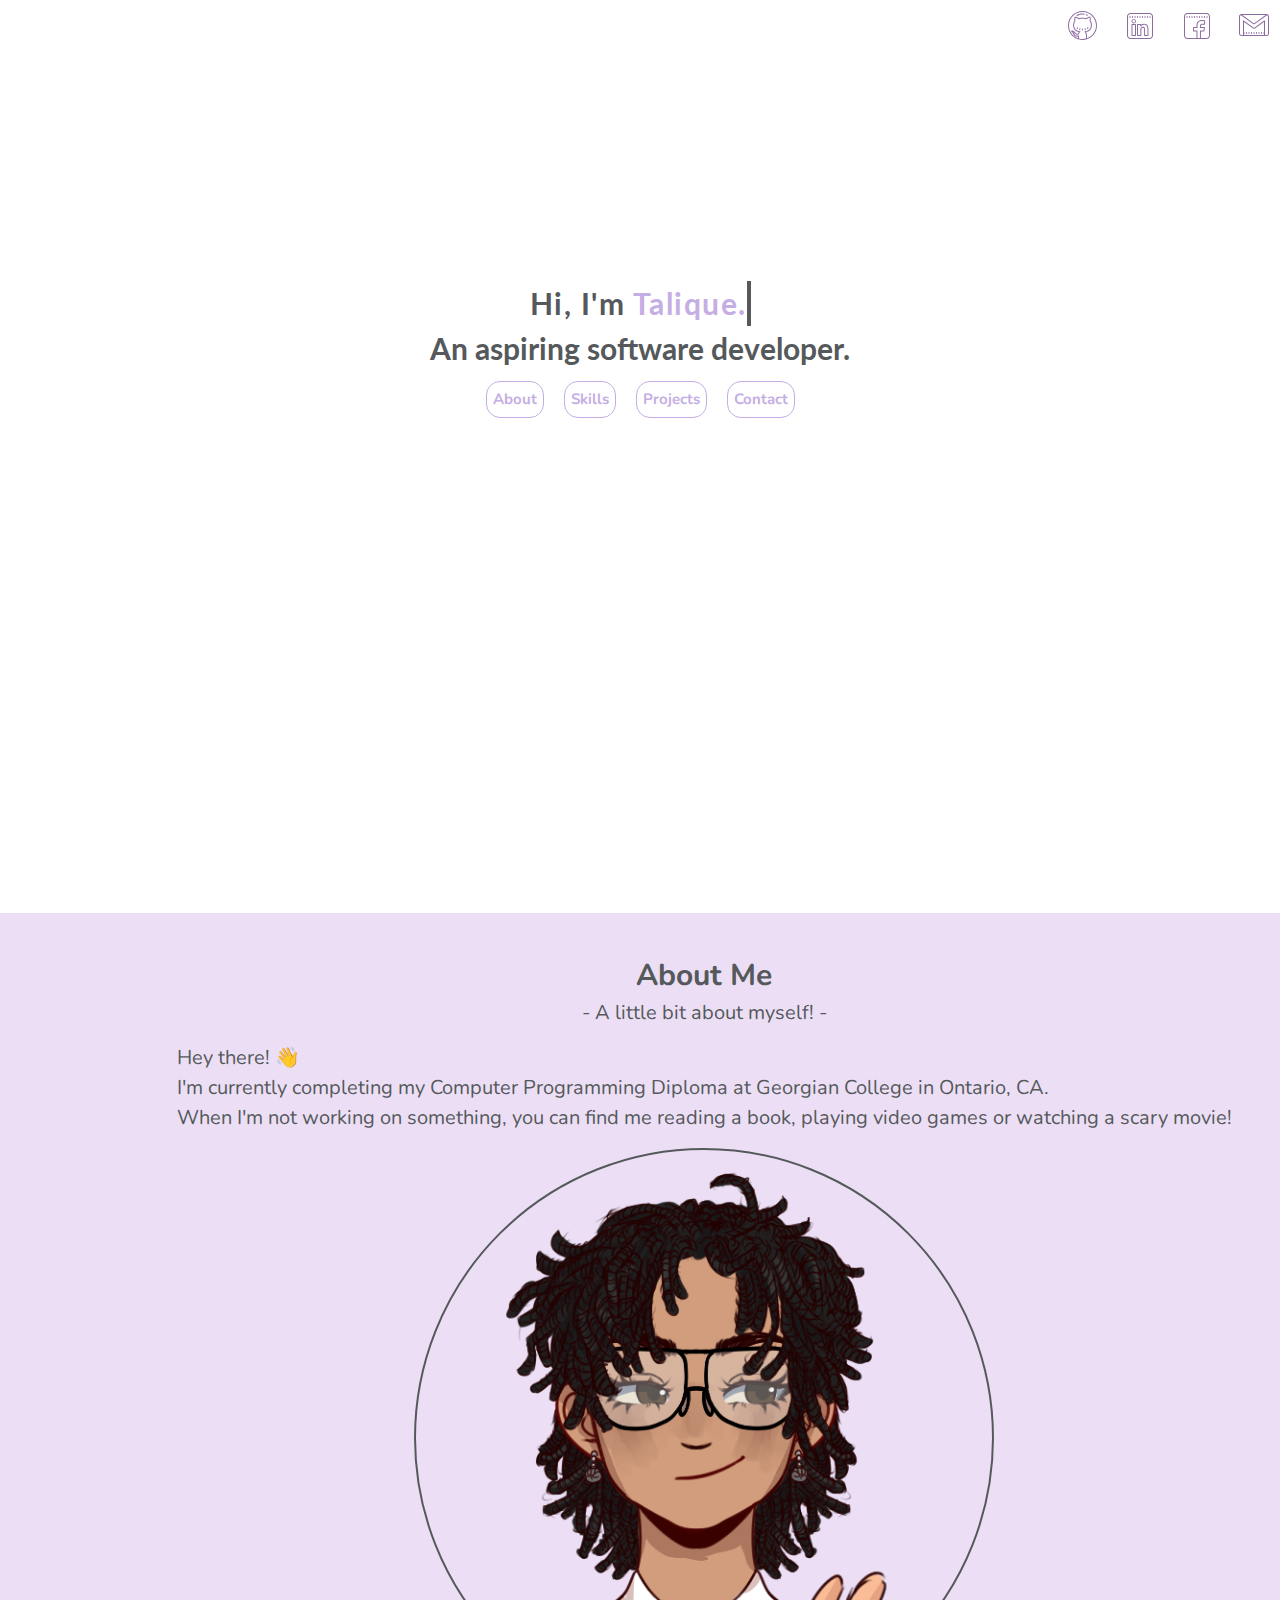
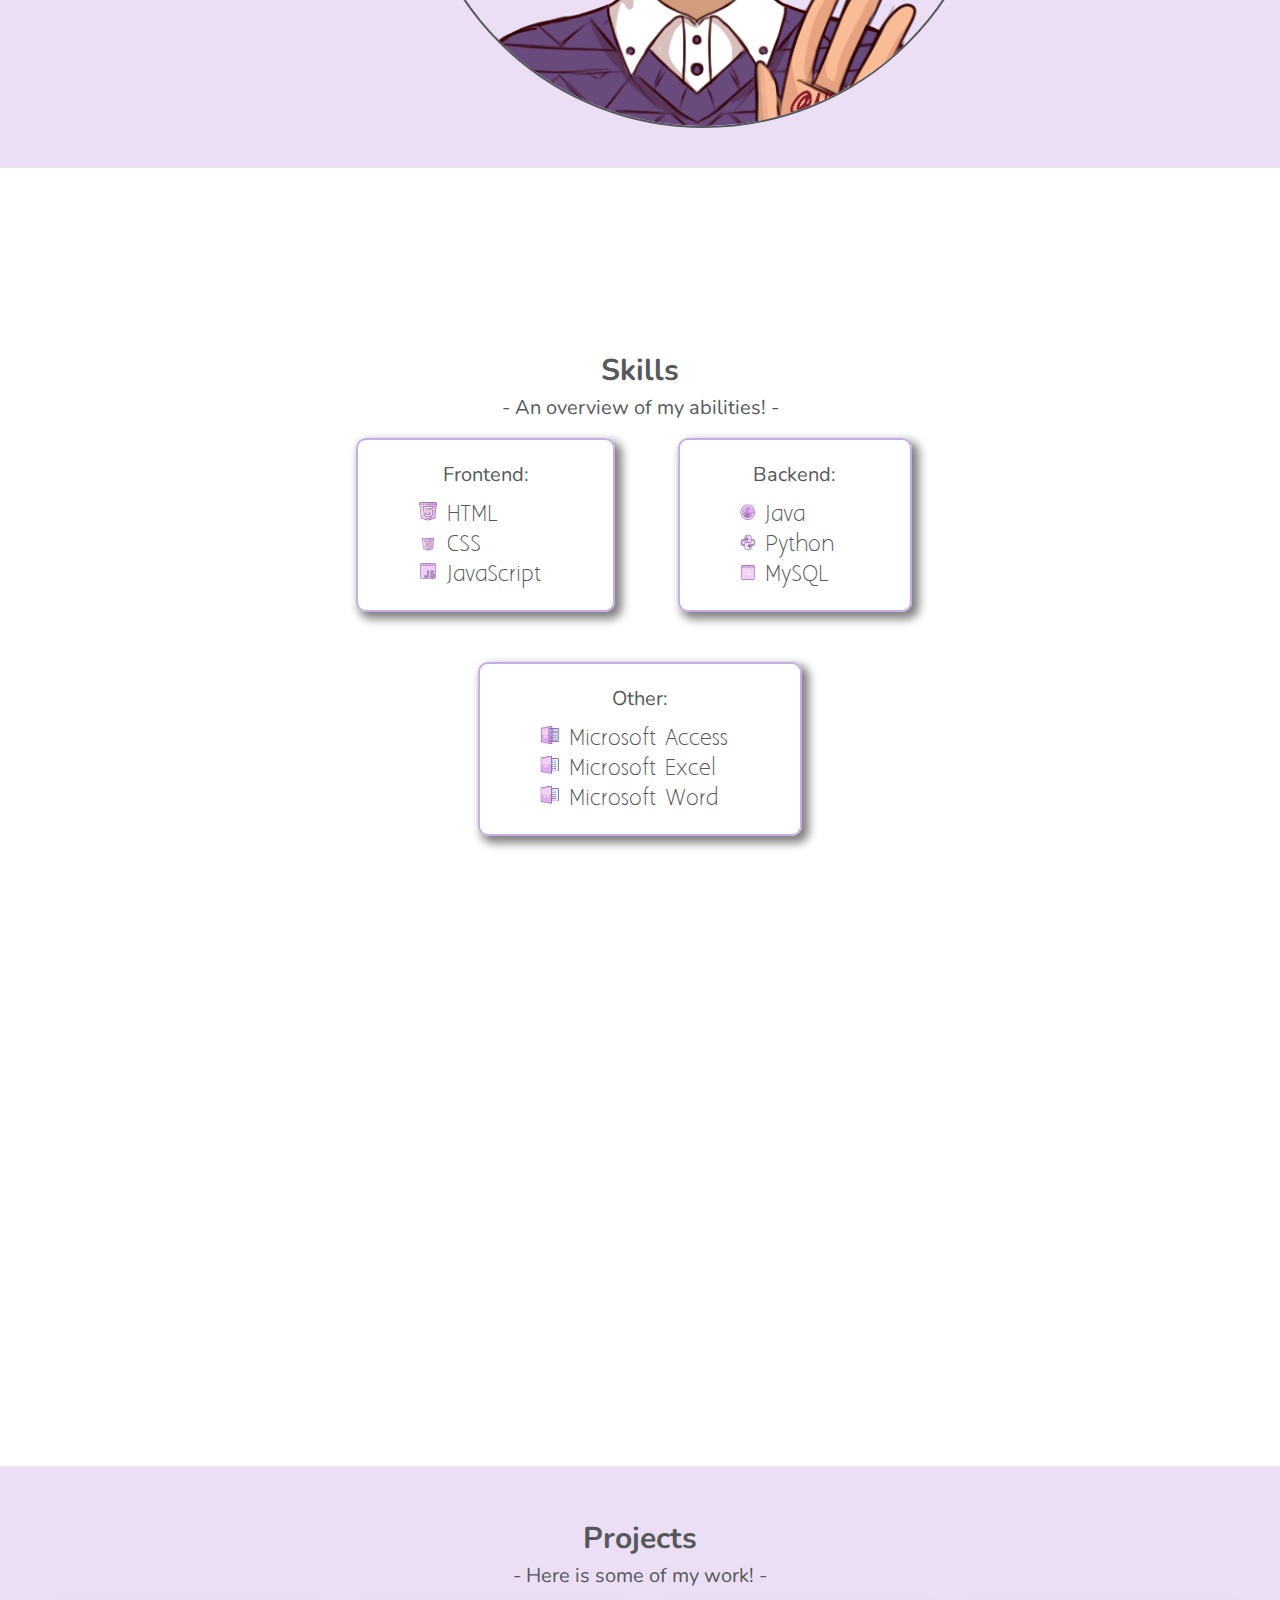
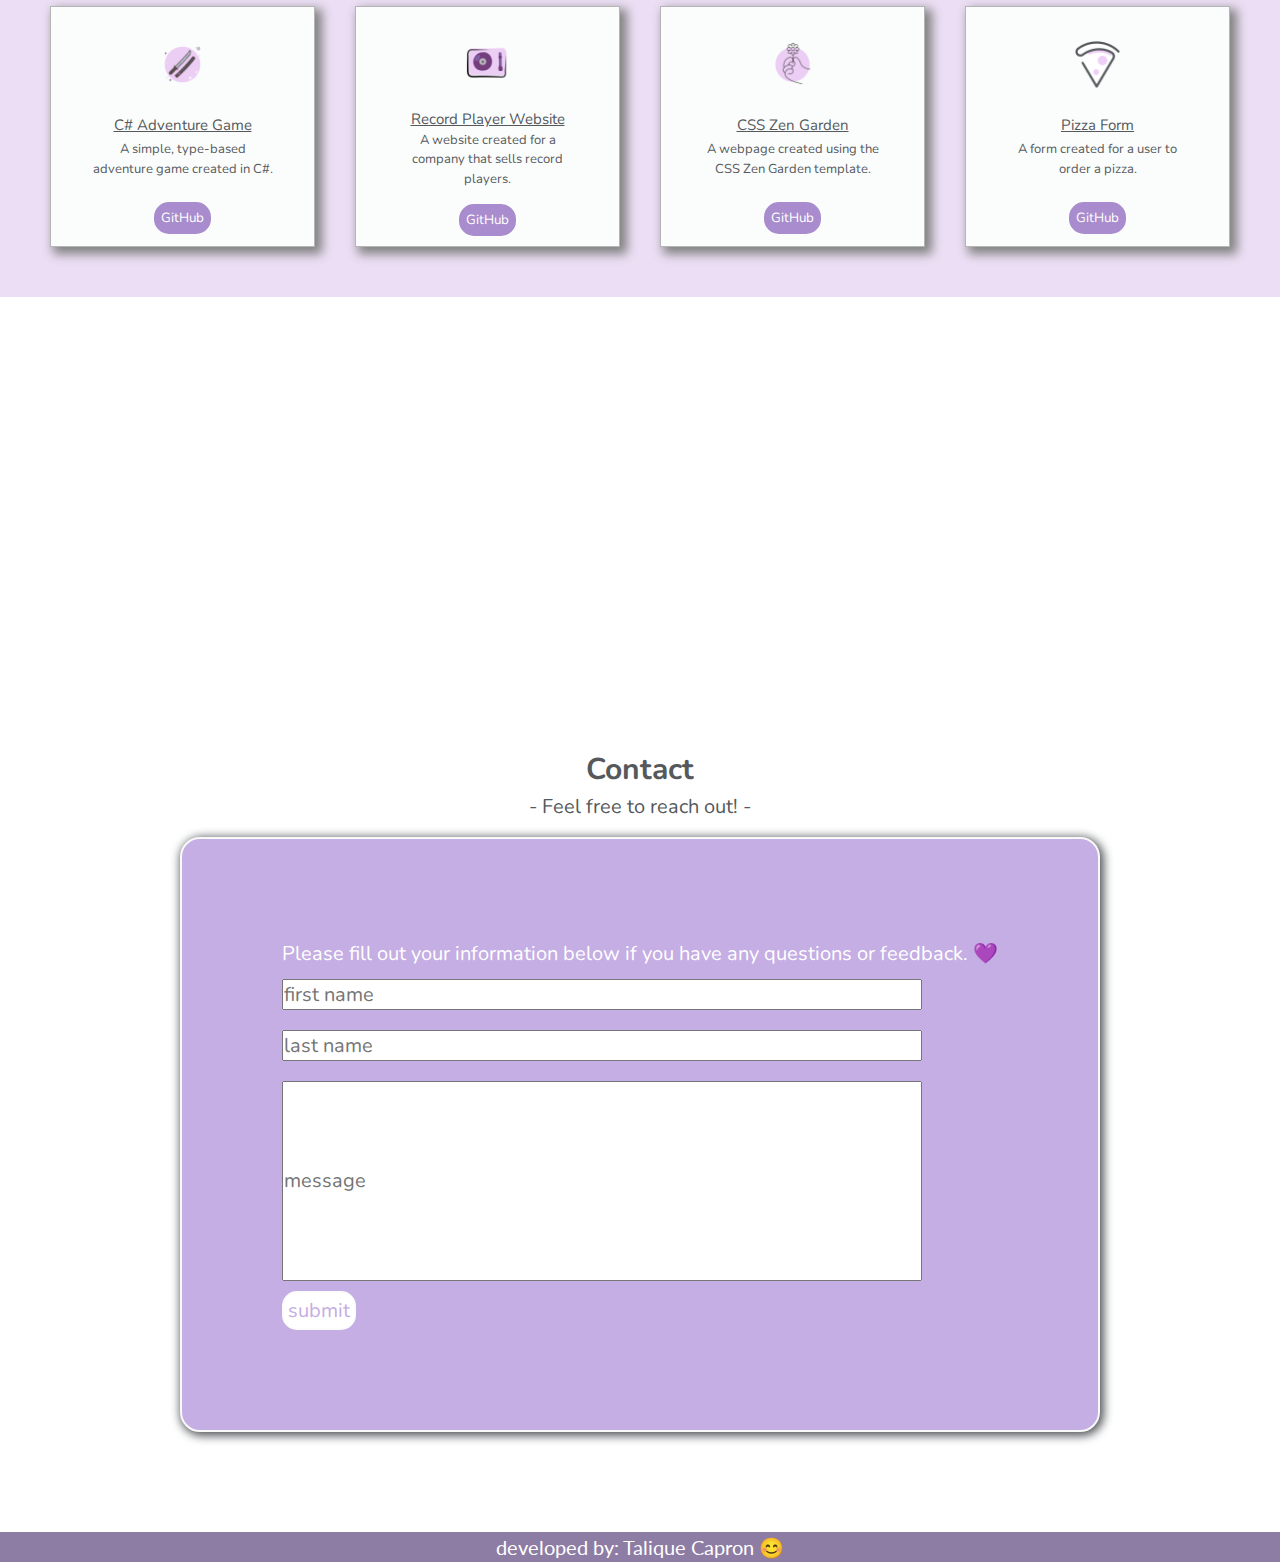
<file: index.html>
<!DOCTYPE html>
<html lang="en">

<head>
    <meta charset="UTF-8">
    <meta name="viewport" content="width=device-width, initial-scale=1.0">
    <meta name="description" content="My Portfolio">
    <meta name="author" content="Talique Capron">
    <title>Talique's Portfolio</title>
    <!-- Adds a custom icon -->
    <!-- Heart icon by Icons8: https://icons8.com -->
    <link rel="icon" href="img/icons8-heart-32.png">
    <!-- CSS linked -->
    <link rel="stylesheet" href="css/style.css">
    <!-- Google fonts linked -->
    <link rel="preconnect" href="https://fonts.googleapis.com">
    <link rel="preconnect" href="https://fonts.gstatic.com" crossorigin>
    <link
        href="https://fonts.googleapis.com/css2?family=Lato:wght@400;700;900&family=Nunito:wght@400;700&family=VT323&display=swap"
        rel="stylesheet">
        <link rel="stylesheet" href="font/stylesheet.css" charset="utf-8">

</head>

<body>
    <header>
        <a href="https://github.com/talique-c" target="_blank"><img src="./img/icons8-github-32.svg" alt="github logo""></a>
        <a href="https://www.linkedin.com/in/talique-capron-0b435a287/" target="_blank"><img src="./img/icons8-linkedin.svg" alt="linkedin logo""></a>
        <a href=" https://facebook.com" target="_blank"><img src="./img/icons8-facebook.svg" alt="facebook logo""></a>
        <a href=" mailto:caprontalique@gmail.com" target="_blank"><img src="./img/icons8-gmail-logo.svg"
                alt="email logo""></a>
    </header>

    <main>
        <div class=" flex-container">
            <!-- Main heading section -->
            <div class="heading-container">
                <section>
                    <h1>Hi, I'm <span>Talique.</span></h1>
                    <h2>An aspiring software developer.</h2>
                    <ul>
                        <li><a href="#about">About</a></li>
                        <li><a href="#skills">Skills</a></li>
                        <li><a href="#projects">Projects</a></li>
                        <li><a href="#contact">Contact</a></li>
                    </ul>
                </section>
            </div>
            <!-- About me section -->
            <div class="about-container">
                <section id="about">
                    <h3>About Me</h3>
                    <p>- A little bit about myself! -</p>
                    <br>
                    <div class="about-flex-container">
                        <div class="about-text-container">
                        <p>Hey there! 👋</p>
                        <p>I'm currently completing my Computer Programming Diploma at Georgian College in Ontario, CA.</p>
                        <p>When I'm not working on something, you can find me reading a book, playing video games or
                        watching a scary movie!</p>
                        <br>
                        </div>
                        <div class="about-pic-container">
                        <img src="./img/about_me_pic_no_bg.png" alt="a drawing of me">
                    </div>
                    </div>
                </section>
            </div>
            <!-- Skills section -->
            <div class="skills-container">
                <section id="skills">
                    <h4>Skills</h4>
                    <p>- An overview of my abilities! -</p>
                    <br>
                    <div class="grid-card-container">
                        <div class="card">
                            <p>Frontend:</p>
                            <ul>
                                <li><img src="./img/icons8-html-32.png" alt="HTML icon" class="icon"> HTML</li>
                                <li></li><img src="./img/icons8-css3-32.png" alt="CSS icon" class="icon"> CSS</li>
                                <li><img src="./img/icons8-javascript-32.png" alt="JavaScript icon" class="icon">
                                    JavaScript</li>
                            </ul>
                        </div>
                        <div class="card">
                            <p>Backend:</p>
                            <ul>
                                <li><img src="./img/icons8-java-32.png" alt="Java icon" class="icon"> Java</li>
                                <li><img src="./img/icons8-python-32.png" alt="Python icon" class="icon"> Python</li>
                                <li><img src="./img/icons8-sql-32.png" alt="MySQL icon" class="icon"> MySQL</li>
                            </ul>
                        </div>
                        <div class="card card3">
                            <p>Other:</p>
                            <ul>
                                <li><img src="./img/icons8-microsoft-access-32.png" alt="Access icon" class="icon-m">
                                    Microsoft Access</li>
                                <li><img src="./img/icons8-microsoft-excel-32.png" alt="Excel icon" class="icon-m">
                                    Microsoft Excel</li>
                                <li><img src="./img/icons8-microsoft-word-32.png" alt="Word icon" class="icon-m">
                                    Microsoft Word</li>
                            </ul>
                        </div>
                    </div>
                </section>
            </div>
            <!-- Projects section -->
            <div class="projects-container">
                <section id="projects">
                    <h5>Projects</h5>
                    <p>- Here is some of my work! -</p>
                    <br>
                    <div class="grid-projects-container">
                        <div class="project project1">
                            <img src="./img/icons8-katana-sword-96.png" alt="sword">
                            <p>C# Adventure Game</p>
                            <p>A simple, type-based adventure game created in C#.</p>
                            <br>
                            <button class="github-button"><a
                                    href="https://github.com/talique-c/Programming-Fundamentals">GitHub</a></button>
                        </div>
                        <div class="project project2">
                            <img src="./img/icons8-record-player-96.png" alt="record player">
                            <p>Record Player Website</p>
                            <p>A website created for a company that sells record players.</p>
                            <br>
                            <button class="github-button"><a
                                    href="https://github.com/talique-c/HTML-CSS-JS-FUND/tree/main/Final%20Project/project">GitHub</a></button>
                        </div>
                        <div class="project project3">
                            <img src="./img/icons8-flower-96.png">
                            <p>CSS Zen Garden</p>
                            <p>A webpage created using the CSS Zen Garden template.</p>
                            <br>
                            <button class="github-button"><a
                                    href="https://github.com/talique-c/CSS-Assignment-1">GitHub</a></button>
                        </div>
                        <div class="project project4">
                            <img src="./img/icons8-pizza-96.png" alt="pizza slice">
                            <p>Pizza Form</p>
                            <p>A form created for a user to order a pizza.</p>
                            <br>
                            <button class="github-button"><a
                                    href="https://github.com/talique-c/PHP/tree/main/Assignment%201">GitHub</a></button>
                        </div>
                    </div>
                </section>
            </div>
            <!-- Contact section -->
            <div class="contact-container">
                <section id="contact">
                    <h6>Contact</h6>
                    <p>- Feel free to reach out! -</p>
                    <br>
                    <form>
                        <p>Please fill out your information below if you have any questions or feedback. 💜</p>
                        <input type="text" placeholder="first name" class="name" required>
                        <br>
                        <input type="text" placeholder="last name" class="name" required>
                        <br>
                        <input type="text" placeholder="message" class="name msg" required>
                        <br>
                        <input type="submit" value="submit" class="submit-btn"> 
                    </form>
                </section>
            </div>
            </div>
            </main>

            <footer>
                <p>developed by: Talique Capron 😊</p>
            </footer>
</body>

</html>
</file>
<file: css/style.css>
/* Fonts linked */
@font-face {
    font-family: 'Aaargh';
    src: url('/font/Aaargh-webfont.woff')
    format('woff');
    font-weight: normal;
    font-style: normal;
}

/*-- COLOR VARIABLES --*/

:root {
    --lilac: #c5aee3;
    --dark-purple: #a88ccd;
    --grey: #55595C;
    --card-bg: #F8F9FA;
    --project-card-bg: #FBFDFC;
}

/*-- LAYOUT --*/

/* Reset */
* {
    margin: 0;
    padding: 0;
    box-sizing: border-box;
}

html {
    font-size: 10px;
    /* Adds a nicer scroll animation */
    scroll-behavior: smooth;
    overflow-x: hidden;
    line-height: 1.5;
}

/* Makes the header flex */
header {
    display: flex;
    justify-content: right;
    gap: 2.5em;
    padding: 1em;
}

/* Displaying the flex container */
/* (Class Selector) */
.flex-container {
    display: flex;
    flex-direction: column;
    justify-content: center;
    align-content: center;
    width: 100vw;
}

/* Aligning the first section to be in the middle of the page */
/* (Direct Child Selector) */
.heading-container > section {
    display: flex;
    flex-direction: column;
    align-items: center;
    justify-items: center;
}

/* Styling the links */
/* Setting the properties */
.heading-container > section > ul {
    display: flex;
    flex-direction: row;
    list-style: none;
    margin-top: 1em;
    gap: 2em;
}

.heading-container > section > ul > li {
    padding: 0.4em;
    border: 1px solid var(--lilac);
    border-radius: 14px;
    font-size: 1.5rem;
    font-family: 'Nunito', sans-serif;
    font-weight: 700;
}

/* Styling for accessibility */
/* (Descendant selector) */
.heading-container > section > ul > li a {
    text-decoration: none;
    color: var(--lilac);
}

.heading-container > section > ul > li a:visited {
    color: var(--lilac);
}

.heading-container > section > ul > li a:focus {
    color: #8d7ca3;
}

.heading-container > section > ul > li a:hover {
    color: #8d7ca3;
}

.heading-container > section > ul > li a:active {
    font-weight: bold; 
}

/* Adjusts heading container and margins */
.heading-container {
    margin-bottom: 25vh;
    margin-top: 25vh;
}

/* Makes the about container flex */
.about-container {
    display: flex;
    justify-content: center;
    align-content: center;
    width: 110%;
    background-color: #ecdff5;
}

/* Centers the about me section text */
/* (Adjacent sibling selector) */
.heading-container + .about-container section{
    display: flex;
    flex-direction: column;
    justify-items: center;
    align-items: center;
}

.about-flex-container {
    display: flex;
    align-items: center;
}

.about-text-container {
    display: flex;
    flex-direction: column;
}

/* Makes the picture container full width */
.about-pic-container {
    display: flex;
    justify-content: right;
    width: 100%;
    height: auto;
}

/* Layout and rules for the image */
.about-pic-container > img {
    width: 70%;
    height: 70%;
    max-inline-size: 70%;
    block-size: auto;
    object-fit: contain;
    border: 2px solid var(--grey);
    border-radius: 300px;
}

/* Adjusts about container margins and padding */
.about-container {
    margin-top: 30vh;
    padding: 4em 10em;
}

/* Makes the skills container flex  */
.skills-container {
    display: flex;
    flex-wrap: wrap;
    justify-content: center;
    align-content: center;
}

/* Makes the card container grid */
.grid-card-container {
    display: grid;
    grid-template-columns: repeat(1, 1fr);
    grid-template-rows: auto;
    gap: 5em;
}

/* Card styling */
.card {
    display: grid;
    gap: 1em;
    padding: 2em 6em;
    border-radius: 10px;
    box-shadow: 5px 5px 10px 2px gray;
    border: 2px solid var(--lilac);
}

.card > ul {
    list-style-type: none;
    line-height: 1.5;
}

/* Makes icons smaller and responsive */
.icon {
    width: 18%;
    height: 15%;
    max-inline-size: 15%;
    object-fit: contain;
}

/* Makes the Microsoft icons smaller and responsive */
.icon-m {
    width: 10%;
    height: 15%;
    max-inline-size: 15%;
    object-fit: contain;
}
/* Adjusts about skills margins and padding */
.skills-container {
    margin: 20vh 0;
    padding: 5em;
}

/* Makes the main projects container flex */
.projects-container {
    display: flex;
    flex-wrap: wrap;
    justify-content: center;
    align-content: center;
    background-color: #ecdff5;
    width: 110%;
}

/* Make the second projects container grid */
.grid-projects-container {
    display: grid;
    gap: 4em;
    grid-template-rows: auto;
    justify-content: center;
    justify-items: center;
}

/* Makes every project a grid item and adds styling */
.project {
    display: grid;
    justify-items: center;
    align-items: center;
    width: 100%;
    padding: 1em 4em;
    line-height: 1.5;
    box-shadow: 5px 5px 10px 2px gray;
    border: 1px ridge #b5b5b5;
    background-color: var(--project-card-bg);
}

/* Makes icons responsive */
.project > img {
    width: 50%;
    height: 50%;
    max-inline-size: 50%;
    object-fit: contain;
    padding: 0;
    margin: 0;
}

/* Button styling */
.github-button {
    background-color: var(--dark-purple);
    border: none;
    border-radius: 15px;
    color: white;
    padding: 0.5em 0.5em;
}

/* Adjusts padding and margins */
.projects-container {
    margin: 50vh 0;
    padding: 5em;
}

/* CONTACT */
/* Sets contact container to flex */
.contact-container {
    display: flex;
    justify-content: center;
    align-content: center;
    margin-bottom: 10em;
}

/* Sets form background and layout */
form {
    background-color: var(--lilac);
    padding: 10em;
    border: 2px solid var(--card-bg);
    box-shadow: 2px 2px 10px 2px var(--grey);
    border-radius: 20px;
}

/* Styling for the inputs and button */
.name {
    width: 50vw;
    margin: 0.5em 0;
    outline: 2px solid var(--lilac);
}

.msg {
    height: 10em;
    resize: both;
}

.submit-btn {
    background-color: #fff;
    padding: 0.2em;
    border: 2px solid var(--project-card-bg);
    border-radius: 15px;
}

/* Change the cursor over the submit button */
.submit-btn:hover {
    cursor: pointer;
}

/* FOOTER */
footer {
    display: flex;
    justify-content: center;
    background-color: #8d7ca3;
    width: 100%;
}
/* TYPOGRAPHY */

/* All headings and subtext */
h3,
h4,
h5,
h6 {
    font-family: 'Nunito', sans-serif;
    font-size: 3rem;
    color: var(--grey);
    text-align: center;
}

h2 + p,
h3 + p,
h4 + p,
h5 + p,
h6 + p,
.card > p,
.project > p {
    font-family: 'Nunito', sans-serif;
    font-size: 2rem;
    color: var(--grey);
    text-align: center;
}

/* HEADING */
/* Text */
h1,
h2 {
    text-align: center;
    font-size: 4rem;
    font-family: 'Lato', sans-serif;
    font-weight: 700;
    color: var(--grey);
}

/* Sets the lilac color for my name */
span {
    color: var(--lilac);
}

/* ABOUT ME */
/* Paragraphs */
.about-text-container > p {
    font-size: 2rem;
    font-family: 'Nunito', sans-serif;
    color: var(--grey);
}

/* SKILLS */
/* List in the cards */
.card > ul {
    font-family: 'Aaargh', sans-serif;
    color: var(--grey);
    font-size: 1.8rem;
}

/* PROJECTS */
/* Card text */
.project > img + p {
    font-size: 1.5rem;
    text-decoration: underline;
}

.project > img + p + p{
    font-size: 1.3rem;  
}

/* Card button */
.github-button a {
    font-family: 'Nunito', sans-serif;
    color: #fff;
    text-decoration: none;
}

/* CONTACT */
/* Form paragraph */
form > p {
    font-family: 'Nunito', sans-serif;
    font-size: 1.5rem;
    color: #fff;
}
/* Form and button inputs */
.name,
.submit-btn {
    font-family: 'Nunito', sans-serif;
    font-size: 1.5rem;
}

.submit-btn {
    color: var(--lilac);
}

/* FOOTER */
footer > p {
    font-family: 'Lato', sans-serif;
    font-size: 2rem;
    color: #fff;
}
/* Makes text responsive */

/* Headings font size: min size of 3rem and max size of 4rem */
h1,
h2,
h3,
h4,
h5,
h6 {
    font-size: clamp(3rem, 0.75rem + 1.5vw, 4rem);
}

/* Paragraph font size: min size of 1.5rem and max size of 2rem */
/* (General Sibling Selector) */
h3 ~ p,
h4 + p,
h5 + p,
h6 + p,
form > p,
.name,
.submit-btn,
footer {
    font-size: clamp(1.5rem, 0.75rem + 1.5vw, 2rem);
}

/* Makes about text responsive */
.about-text-container p {
    font-size: clamp(1.5rem, 0.75rem + 1.5vw, 2rem);
}

/* Makes skills text responsive */
h4 + p {
    font-size: clamp(1.5rem, 0.75rem + 1.5vw, 2rem);
}

.card > p {
    font-size: clamp(1.5rem, 0.75rem + 1.5vw, 2rem);
}

.card > ul {
    font-size: clamp(1.8rem, 0.75rem + 1.5vw, 2rem);
}

/* Makes project text responsive */
h5 + p {
    font-size: clamp(1.5rem, 0.75rem + 1.5vw, 2rem);
}

.project > p {
    font-size: clamp(1.5rem, 0.75rem + 1.5vw, 2rem);
}

/*-- ANIMATIONS --*/

/* Title animation */
/* Reference: https://css-tricks.com/snippets/css/typewriter-effect/ */
h1 {
    overflow: hidden; /* Ensures the content is not revealed until the animation */
    border-right: .15em solid; /* The typewriter cursor */
    white-space: nowrap; /* Keeps the content on a single line */
    margin: 0 auto; /* Gives that scrolling effect as the typing happens */
    letter-spacing: 0.05em;
    animation: 
      typing 3.5s steps(40, end),
      blink-caret .75s step-end infinite;
      animation-duration: 2.8s;
}
  
  /* The typing effect */
  @keyframes typing {
    from { width: 0 }
    to { width: 15vw }
}
  
  /* The typewriter cursor effect */
  @keyframes blink-caret {
    from, to { border-color: transparent }
    50% { border-color: var(--lilac); }
}

/*-- MEDIA QUERIES --*/

/* Responsive title animation */
@media screen and (max-width: 400px) {
    h1 {
      animation-duration: 1s;
    }
}

/* About me image and container */
@media screen and (max-width: 100em) {
    .about-flex-container {
        display: flex;
        flex-direction: column;
        align-items: center;
    }

    .about-pic-container {
        display: flex;
        justify-content: center;
        flex: 1;
    }

    .about-pic-container > img {
        height: 100%;
        width: 100%;
        max-inline-size: 55%;
    }
}

/* Maintain width for about container */
@media screen and (min-width: 30em) {
    .about-container {
        display: flex;
        justify-content: center;
        align-content: center;
        width: 110%;
        background-color: #ecdff5;
    }
}

/* Responsive skills cards */
@media screen and (min-width: 50em) {
    .skills-container {
        width: 100%;
        justify-content: center;
        margin-right: 0;
        padding: 0 12em;
    }

    .grid-card-container {
        display: grid;
        grid-template-columns: repeat(2, 1fr);
        grid-template-areas: 
        "card1 card2"
        "card3 card3";
        justify-items: center;
        align-items: center;
        gap: 5em;
    }

    /* Grid layout for the last card */
    .card3 {
    grid-area: card3;
    }

    .grid-projects-container {
        display: grid;
        grid-template-columns: repeat(4, 1fr);
        grid-template-rows: auto;
    }
}

/* Maintain width for projects containers */
@media screen and (min-width: 30em) {
    .projects-container {
        display: flex;
        width: 100%;
    }
}

/* Maintain width for form */
@media screen and (max-width: 400px) {
    .contact-container {
        width: 110%;
        justify-content: center;
    }
}

/* Maintain width for footer */
@media screen and (max-width: 400px) {
    footer {
        width: 110%;
        justify-content: center;
    }
}
</file>
<file: font/stylesheet.css>
@font-face {
    font-family: 'aaarghnormal';
    src: url('Aaargh-webfont.eot');
    src: url('Aaargh-webfont.eot?#iefix') format('embedded-opentype'),
         url('Aaargh-webfont.woff2') format('woff2'),
         url('Aaargh-webfont.woff') format('woff'),
         url('Aaargh-webfont.ttf') format('truetype'),
         url('Aaargh-webfont.svg#aaarghnormal') format('svg');
    font-weight: normal;
    font-style: normal;

}
</file>
